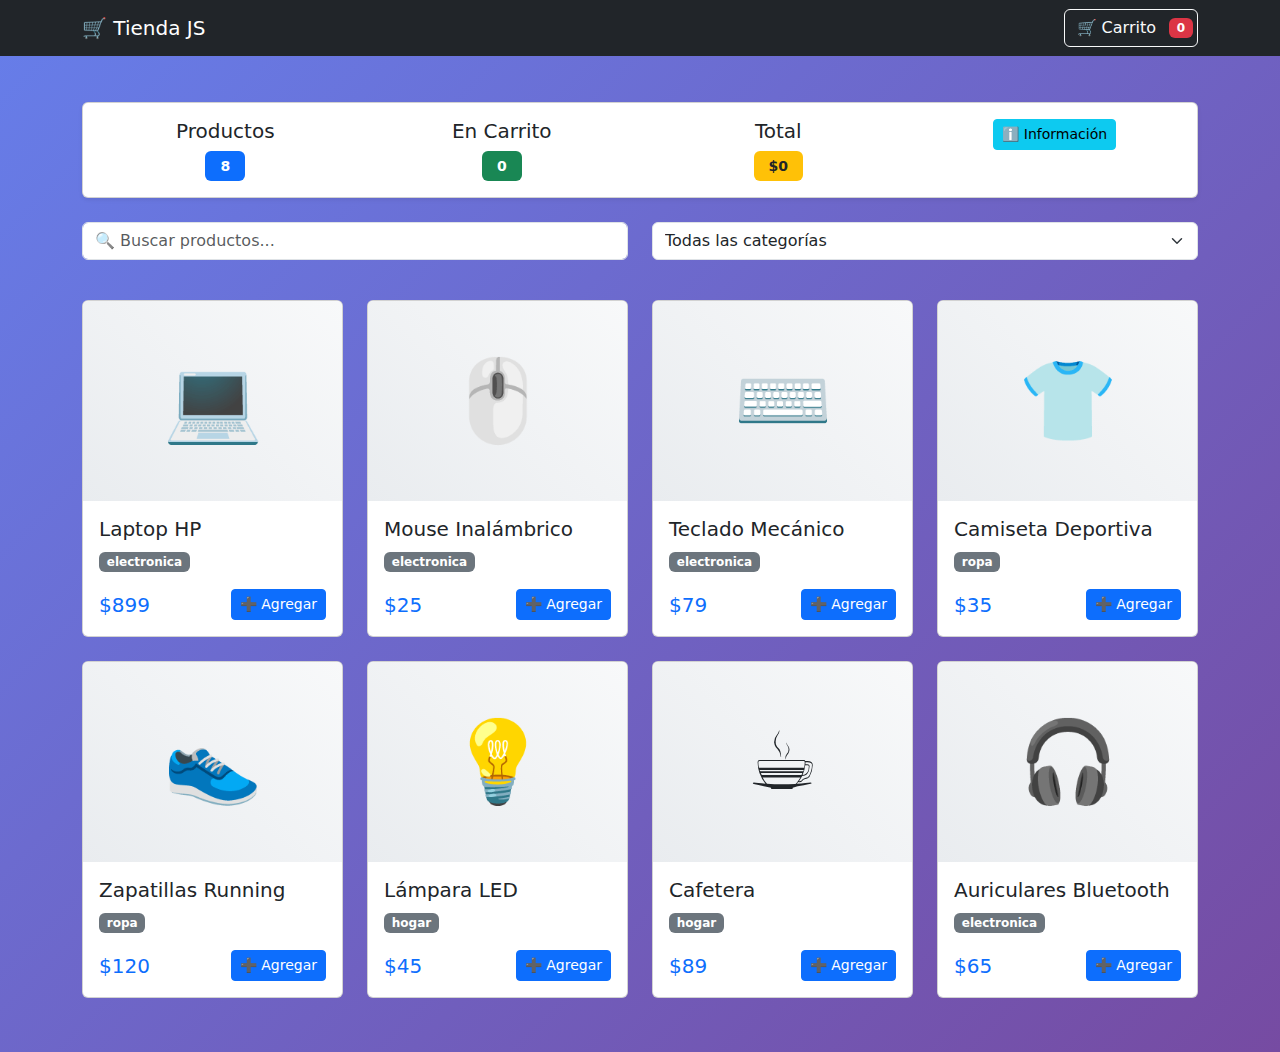
<file: jsboostrap.html>
<!DOCTYPE html>
<html lang="es">
<head>
  <meta charset="UTF-8">
  <meta name="viewport" content="width=device-width, initial-scale=1.0">
  <title>JS + Bootstrap - Galería Interactiva</title>
  <link href="https://cdn.jsdelivr.net/npm/bootstrap@5.3.3/dist/css/bootstrap.min.css" rel="stylesheet" integrity="sha384-QWTKZyjpPEjISv5WaRU9OFeRpok6YctnYmDr5pNlyT2bRjXh0JMhjY6hW+ALEwIH" crossorigin="anonymous">
  <style>
    body {
      background: linear-gradient(135deg, #667eea 0%, #764ba2 100%);
      min-height: 100vh;
      padding: 30px 0;
    }
    .card-producto {
      transition: transform 0.3s, box-shadow 0.3s;
      cursor: pointer;
      height: 100%;
    }
    .card-producto:hover {
      transform: translateY(-5px);
      box-shadow: 0 10px 25px rgba(0,0,0,0.2);
    }
    .card-img-top {
      height: 200px;
      object-fit: cover;
      background: linear-gradient(45deg, #e9ecef, #f8f9fa);
    }
    .badge-carrito {
      position: absolute;
      top: -8px;
      right: -8px;
      font-size: 12px;
    }
    .toast-container {
      position: fixed;
      top: 80px;
      right: 20px;
      z-index: 1050;
    }
    .stats-badge {
      font-size: 14px;
      padding: 8px 15px;
    }
  </style>
</head>
<body>
  <!-- NAVBAR CON CARRITO -->
  <nav class="navbar navbar-expand-lg navbar-dark bg-dark fixed-top">
    <div class="container">
      <a class="navbar-brand" href="#">🛒 Tienda JS</a>
      <button class="navbar-toggler" type="button" data-bs-toggle="collapse" data-bs-target="#navbarNav">
        <span class="navbar-toggler-icon"></span>
      </button>
      <div class="collapse navbar-collapse" id="navbarNav">
        <ul class="navbar-nav ms-auto">
          <li class="nav-item">
            <button class="btn btn-outline-light position-relative" data-bs-toggle="offcanvas" data-bs-target="#carritoOffcanvas">
              🛒 Carrito
              <span class="badge bg-danger badge-carrito" id="contadorCarrito">0</span>
            </button>
          </li>
        </ul>
      </div>
    </div>
  </nav>

  <!-- CONTENEDOR PRINCIPAL -->
  <div class="container mt-5 pt-4">
    <!-- ENCABEZADO CON ESTADÍSTICAS -->
    <div class="row mb-4">
      <div class="col-12">
        <div class="card bg-white shadow-sm">
          <div class="card-body">
            <div class="row text-center">
              <div class="col-md-3">
                <h5>Productos</h5>
                <span class="badge bg-primary stats-badge" id="totalProductos">0</span>
              </div>
              <div class="col-md-3">
                <h5>En Carrito</h5>
                <span class="badge bg-success stats-badge" id="productosCarrito">0</span>
              </div>
              <div class="col-md-3">
                <h5>Total</h5>
                <span class="badge bg-warning stats-badge text-dark" id="totalPrecio">$0</span>
              </div>
              <div class="col-md-3">
                <button class="btn btn-info btn-sm" data-bs-toggle="modal" data-bs-target="#infoModal">
                  ℹ️ Información
                </button>
              </div>
            </div>
          </div>
        </div>
      </div>
    </div>

    <!-- FILTROS Y BÚSQUEDA -->
    <div class="row mb-4">
      <div class="col-md-6 mb-3">
        <input type="text" class="form-control" id="buscadorProductos" placeholder="🔍 Buscar productos...">
      </div>
      <div class="col-md-6 mb-3">
        <select class="form-select" id="filtroCategoria">
          <option value="todos">Todas las categorías</option>
          <option value="electronica">Electrónica</option>
          <option value="ropa">Ropa</option>
          <option value="hogar">Hogar</option>
        </select>
      </div>
    </div>

    <!-- GALERÍA DE PRODUCTOS -->
    <div class="row" id="galeriaProductos">
      <!-- Los productos se generan dinámicamente con JavaScript -->
    </div>
  </div>

  <!-- OFFCANVAS CARRITO -->
  <div class="offcanvas offcanvas-end" tabindex="-1" id="carritoOffcanvas">
    <div class="offcanvas-header bg-dark text-white">
      <h5 class="offcanvas-title">🛒 Tu Carrito</h5>
      <button type="button" class="btn-close btn-close-white" data-bs-dismiss="offcanvas"></button>
    </div>
    <div class="offcanvas-body">
      <div id="listaCarrito"></div>
      <hr>
      <div class="d-flex justify-content-between mb-3">
        <strong>Total:</strong>
        <strong id="totalCarritoOffcanvas">$0</strong>
      </div>
      <button class="btn btn-success w-100 mb-2" onclick="finalizarCompra()">
        💳 Finalizar Compra
      </button>
      <button class="btn btn-outline-danger w-100" onclick="vaciarCarrito()">
        🗑️ Vaciar Carrito
      </button>
    </div>
  </div>

  <!-- MODAL INFORMACIÓN -->
  <div class="modal fade" id="infoModal" tabindex="-1">
    <div class="modal-dialog">
      <div class="modal-content">
        <div class="modal-header bg-primary text-white">
          <h5 class="modal-title">📘 Guía de Uso</h5>
          <button type="button" class="btn-close btn-close-white" data-bs-dismiss="modal"></button>
        </div>
        <div class="modal-body">
          <h6>JavaScript + Bootstrap</h6>
          <p>Este ejemplo demuestra:</p>
          <ul>
            <li><strong>Componentes Bootstrap:</strong> Navbar, Offcanvas, Modal, Toast, Cards</li>
            <li><strong>JavaScript:</strong> Manipulación DOM, eventos, localStorage</li>
            <li><strong>Filtrado y búsqueda:</strong> Búsqueda en tiempo real</li>
            <li><strong>Carrito dinámico:</strong> Agregar/eliminar productos</li>
            <li><strong>Toast notifications:</strong> Mensajes de confirmación</li>
          </ul>
        </div>
        <div class="modal-footer">
          <button type="button" class="btn btn-secondary" data-bs-dismiss="modal">Cerrar</button>
        </div>
      </div>
    </div>
  </div>

  <!-- CONTENEDOR DE TOASTS -->
  <div class="toast-container"></div>

  <script src="https://cdn.jsdelivr.net/npm/bootstrap@5.3.3/dist/js/bootstrap.bundle.min.js" integrity="sha384-YvpcrYf0tY3lHB60NNkmXc5s9fDVZLESaAA55NDzOxhy9GkcIdslK1eN7N6jIeHz" crossorigin="anonymous"></script>
  
  <script>
    // ========== DATOS DE PRODUCTOS ==========
    const productos = [
      { id: 1, nombre: 'Laptop HP', precio: 899, categoria: 'electronica', img: '💻' },
      { id: 2, nombre: 'Mouse Inalámbrico', precio: 25, categoria: 'electronica', img: '🖱️' },
      { id: 3, nombre: 'Teclado Mecánico', precio: 79, categoria: 'electronica', img: '⌨️' },
      { id: 4, nombre: 'Camiseta Deportiva', precio: 35, categoria: 'ropa', img: '👕' },
      { id: 5, nombre: 'Zapatillas Running', precio: 120, categoria: 'ropa', img: '👟' },
      { id: 6, nombre: 'Lámpara LED', precio: 45, categoria: 'hogar', img: '💡' },
      { id: 7, nombre: 'Cafetera', precio: 89, categoria: 'hogar', img: '☕' },
      { id: 8, nombre: 'Auriculares Bluetooth', precio: 65, categoria: 'electronica', img: '🎧' }
    ];

    // ========== CARRITO (ARRAY PARA ALMACENAR PRODUCTOS) ==========
    let carrito = [];

    // ========== INICIALIZACIÓN ==========
    window.addEventListener('DOMContentLoaded', () => {
      cargarCarritoLocalStorage();
      renderizarProductos(productos);
      actualizarEstadisticas();
      configurarEventos();
    });

    // ========== CONFIGURAR EVENTOS ==========
    function configurarEventos() {
      // Buscador en tiempo real
      document.getElementById('buscadorProductos').addEventListener('input', function(e) {
        const termino = e.target.value.toLowerCase();
        const productosFiltrados = productos.filter(p => 
          p.nombre.toLowerCase().includes(termino)
        );
        renderizarProductos(productosFiltrados);
      });

      // Filtro por categoría
      document.getElementById('filtroCategoria').addEventListener('change', function(e) {
        const categoria = e.target.value;
        const productosFiltrados = categoria === 'todos' 
          ? productos 
          : productos.filter(p => p.categoria === categoria);
        renderizarProductos(productosFiltrados);
      });
    }

    // ========== RENDERIZAR PRODUCTOS ==========
    function renderizarProductos(listaProductos) {
      const contenedor = document.getElementById('galeriaProductos');
      contenedor.innerHTML = '';

      if (listaProductos.length === 0) {
        contenedor.innerHTML = `
          <div class="col-12 text-center py-5">
            <div class="alert alert-info">
              No se encontraron productos
            </div>
          </div>
        `;
        return;
      }

      listaProductos.forEach(producto => {
        const col = document.createElement('div');
        col.className = 'col-md-4 col-lg-3 mb-4';
        
        col.innerHTML = `
          <div class="card card-producto">
            <div class="card-img-top d-flex align-items-center justify-content-center" 
                 style="font-size: 80px;">
              ${producto.img}
            </div>
            <div class="card-body">
              <h5 class="card-title">${producto.nombre}</h5>
              <p class="card-text">
                <span class="badge bg-secondary">${producto.categoria}</span>
              </p>
              <div class="d-flex justify-content-between align-items-center">
                <span class="h5 mb-0 text-primary">$${producto.precio}</span>
                <button class="btn btn-sm btn-primary" onclick="agregarAlCarrito(${producto.id})">
                  ➕ Agregar
                </button>
              </div>
            </div>
          </div>
        `;
        
        contenedor.appendChild(col);
      });

      // Actualizar contador total de productos
      document.getElementById('totalProductos').textContent = listaProductos.length;
    }

    // ========== AGREGAR AL CARRITO ==========
    function agregarAlCarrito(idProducto) {
      const producto = productos.find(p => p.id === idProducto);
      
      // Verificar si ya existe en el carrito
      const itemExistente = carrito.find(item => item.id === idProducto);
      
      if (itemExistente) {
        itemExistente.cantidad++;
      } else {
        carrito.push({ ...producto, cantidad: 1 });
      }
      
      guardarCarritoLocalStorage();
      actualizarEstadisticas();
      renderizarCarrito();
      mostrarToast(`${producto.nombre} agregado al carrito`, 'success');
    }

    // ========== ELIMINAR DEL CARRITO ==========
    function eliminarDelCarrito(idProducto) {
      const item = carrito.find(item => item.id === idProducto);
      
      if (item) {
        if (item.cantidad > 1) {
          item.cantidad--;
        } else {
          carrito = carrito.filter(item => item.id !== idProducto);
        }
        
        guardarCarritoLocalStorage();
        actualizarEstadisticas();
        renderizarCarrito();
        mostrarToast('Producto eliminado', 'warning');
      }
    }

    // ========== VACIAR CARRITO ==========
    function vaciarCarrito() {
      if (carrito.length === 0) {
        mostrarToast('El carrito ya está vacío', 'info');
        return;
      }
      
      if (confirm('¿Estás seguro de vaciar el carrito?')) {
        carrito = [];
        guardarCarritoLocalStorage();
        actualizarEstadisticas();
        renderizarCarrito();
        mostrarToast('Carrito vaciado', 'info');
      }
    }

    // ========== FINALIZAR COMPRA ==========
    function finalizarCompra() {
      if (carrito.length === 0) {
        mostrarToast('El carrito está vacío', 'warning');
        return;
      }
      
      const total = carrito.reduce((sum, item) => sum + (item.precio * item.cantidad), 0);
      
      // Cerrar offcanvas
      const offcanvas = bootstrap.Offcanvas.getInstance(document.getElementById('carritoOffcanvas'));
      if (offcanvas) offcanvas.hide();
      
      // Mostrar mensaje de éxito
      setTimeout(() => {
        alert(`¡Compra exitosa! Total: $${total}\n\nGracias por tu compra 🎉`);
        carrito = [];
        guardarCarritoLocalStorage();
        actualizarEstadisticas();
        renderizarCarrito();
      }, 300);
    }

    // ========== RENDERIZAR CARRITO ==========
    function renderizarCarrito() {
      const contenedor = document.getElementById('listaCarrito');
      contenedor.innerHTML = '';

      if (carrito.length === 0) {
        contenedor.innerHTML = '<p class="text-center text-muted">Carrito vacío</p>';
        document.getElementById('totalCarritoOffcanvas').textContent = '$0';
        return;
      }

      carrito.forEach(item => {
        const div = document.createElement('div');
        div.className = 'card mb-2';
        div.innerHTML = `
          <div class="card-body p-2">
            <div class="d-flex justify-content-between align-items-center">
              <div>
                <strong>${item.nombre}</strong><br>
                <small>$${item.precio} × ${item.cantidad}</small>
              </div>
              <div>
                <button class="btn btn-sm btn-outline-danger" onclick="eliminarDelCarrito(${item.id})">
                  ➖
                </button>
              </div>
            </div>
          </div>
        `;
        contenedor.appendChild(div);
      });

      const total = carrito.reduce((sum, item) => sum + (item.precio * item.cantidad), 0);
      document.getElementById('totalCarritoOffcanvas').textContent = `$${total}`;
    }

    // ========== ACTUALIZAR ESTADÍSTICAS ==========
    function actualizarEstadisticas() {
      const totalItems = carrito.reduce((sum, item) => sum + item.cantidad, 0);
      const totalPrecio = carrito.reduce((sum, item) => sum + (item.precio * item.cantidad), 0);
      
      document.getElementById('contadorCarrito').textContent = totalItems;
      document.getElementById('productosCarrito').textContent = totalItems;
      document.getElementById('totalPrecio').textContent = `$${totalPrecio}`;
    }

    // ========== TOAST NOTIFICATIONS (BOOTSTRAP) ==========
    function mostrarToast(mensaje, tipo = 'info') {
      const colores = {
        success: 'bg-success',
        warning: 'bg-warning',
        danger: 'bg-danger',
        info: 'bg-info'
      };

      const toastHTML = `
        <div class="toast align-items-center text-white ${colores[tipo]} border-0" role="alert">
          <div class="d-flex">
            <div class="toast-body">
              ${mensaje}
            </div>
            <button type="button" class="btn-close btn-close-white me-2 m-auto" data-bs-dismiss="toast"></button>
          </div>
        </div>
      `;

      const container = document.querySelector('.toast-container');
      container.insertAdjacentHTML('beforeend', toastHTML);
      
      const toastElement = container.lastElementChild;
      const toast = new bootstrap.Toast(toastElement, { delay: 3000 });
      toast.show();

      // Eliminar del DOM después de ocultarse
      toastElement.addEventListener('hidden.bs.toast', () => {
        toastElement.remove();
      });
    }

    // ========== LOCALSTORAGE ==========
    function guardarCarritoLocalStorage() {
      localStorage.setItem('carrito', JSON.stringify(carrito));
    }

    function cargarCarritoLocalStorage() {
      const carritoGuardado = localStorage.getItem('carrito');
      if (carritoGuardado) {
        carrito = JSON.parse(carritoGuardado);
        renderizarCarrito();
      }
    }
  </script>
</body>
</html>
</file>
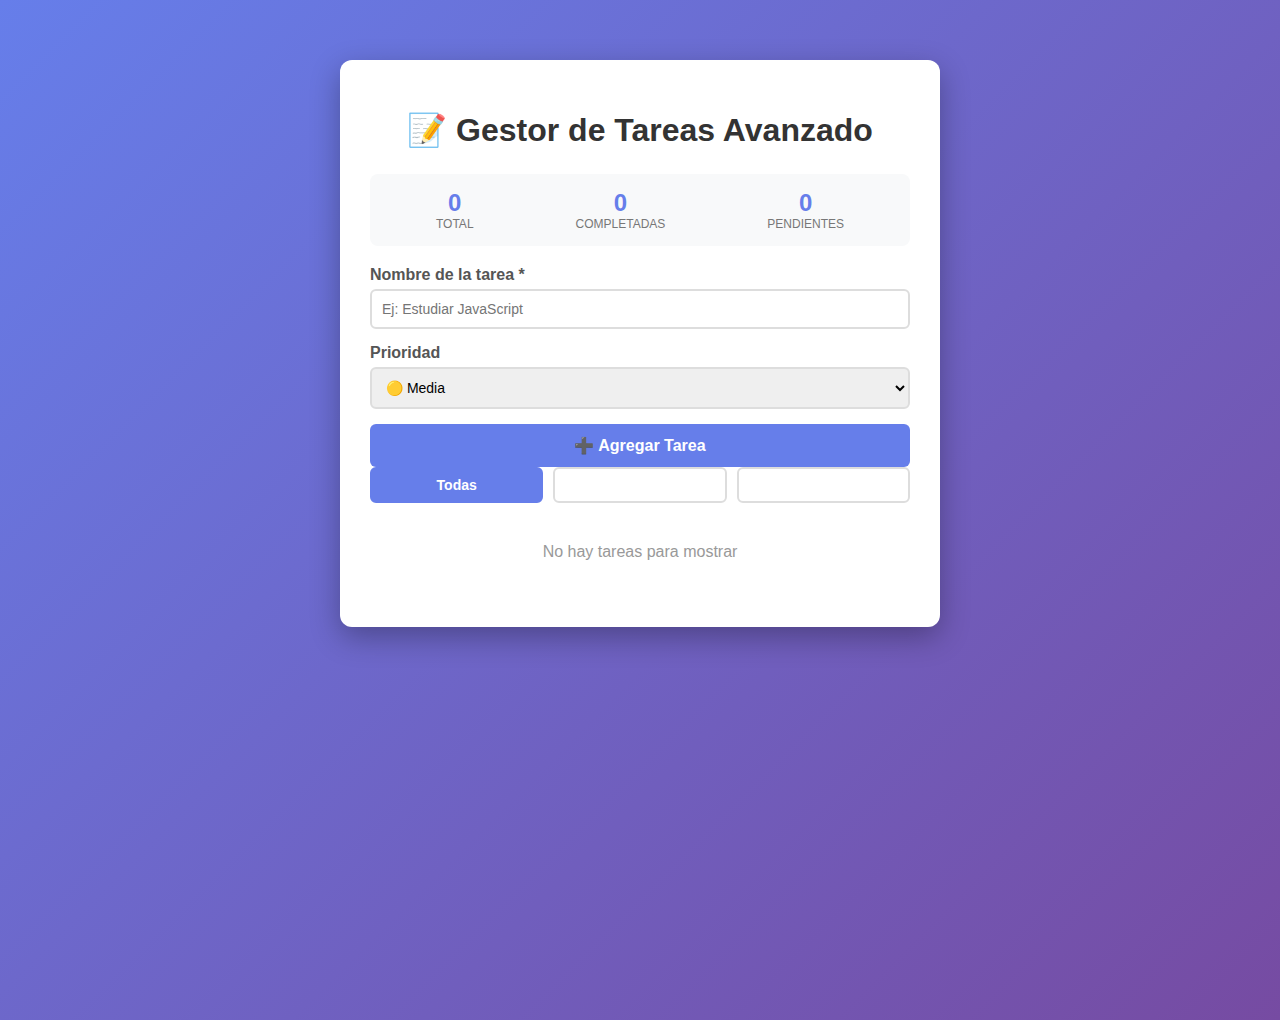
<file: jsinteractivo.html>
<!DOCTYPE html>
<html lang="es">
<head>
  <meta charset="UTF-8">
  <meta name="viewport" content="width=device-width, initial-scale=1.0">
  <title>JS Intermedio - Lista de Tareas</title>
  <style>
    body {
      font-family: 'Segoe UI', Tahoma, Geneva, Verdana, sans-serif;
      max-width: 600px;
      margin: 40px auto;
      padding: 20px;
      background: linear-gradient(135deg, #667eea 0%, #764ba2 100%);
      min-height: 100vh;
    }
    .container {
      background: white;
      padding: 30px;
      border-radius: 12px;
      box-shadow: 0 10px 30px rgba(0,0,0,0.3);
    }
    h1 {
      color: #333;
      text-align: center;
      margin-bottom: 25px;
    }
    .form-group {
      margin-bottom: 15px;
    }
    label {
      display: block;
      margin-bottom: 5px;
      font-weight: 600;
      color: #555;
    }
    input, select {
      width: 100%;
      padding: 10px;
      border: 2px solid #ddd;
      border-radius: 6px;
      font-size: 14px;
      box-sizing: border-box;
    }
    input:focus, select:focus {
      outline: none;
      border-color: #667eea;
    }
    .error {
      border-color: #e74c3c !important;
    }
    .error-msg {
      color: #e74c3c;
      font-size: 12px;
      margin-top: 5px;
      display: none;
    }
    button {
      width: 100%;
      padding: 12px;
      background: #667eea;
      color: white;
      border: none;
      border-radius: 6px;
      font-size: 16px;
      font-weight: 600;
      cursor: pointer;
      transition: background 0.3s;
    }
    button:hover {
      background: #5568d3;
    }
    .stats {
      display: flex;
      justify-content: space-around;
      margin: 20px 0;
      padding: 15px;
      background: #f8f9fa;
      border-radius: 8px;
    }
    .stat {
      text-align: center;
    }
    .stat-number {
      font-size: 24px;
      font-weight: bold;
      color: #667eea;
    }
    .stat-label {
      font-size: 12px;
      color: #777;
      text-transform: uppercase;
    }
    #listaTareas {
      margin-top: 20px;
    }
    .tarea-item {
      padding: 15px;
      margin-bottom: 10px;
      background: #f8f9fa;
      border-left: 4px solid #667eea;
      border-radius: 6px;
      display: flex;
      justify-content: space-between;
      align-items: center;
      transition: all 0.3s;
    }
    .tarea-item:hover {
      transform: translateX(5px);
      box-shadow: 0 2px 8px rgba(0,0,0,0.1);
    }
    .tarea-item.completada {
      opacity: 0.6;
      border-left-color: #2ecc71;
      background: #e8f8f5;
    }
    .tarea-item.completada .tarea-texto {
      text-decoration: line-through;
      color: #888;
    }
    .tarea-contenido {
      flex: 1;
    }
    .tarea-texto {
      font-weight: 500;
      margin-bottom: 5px;
    }
    .tarea-prioridad {
      display: inline-block;
      padding: 3px 8px;
      border-radius: 4px;
      font-size: 11px;
      font-weight: 600;
      text-transform: uppercase;
    }
    .prioridad-alta { background: #fee; color: #e74c3c; }
    .prioridad-media { background: #fef5e7; color: #f39c12; }
    .prioridad-baja { background: #e8f8f5; color: #2ecc71; }
    .tarea-acciones {
      display: flex;
      gap: 8px;
    }
    .btn-accion {
      padding: 6px 12px;
      border: none;
      border-radius: 4px;
      cursor: pointer;
      font-size: 12px;
      transition: all 0.2s;
    }
    .btn-completar {
      background: #2ecc71;
      color: white;
    }
    .btn-completar:hover {
      background: #27ae60;
    }
    .btn-eliminar {
      background: #e74c3c;
      color: white;
    }
    .btn-eliminar:hover {
      background: #c0392b;
    }
    .filtros {
      display: flex;
      gap: 10px;
      margin-bottom: 15px;
      justify-content: center;
    }
    .filtro-btn {
      padding: 8px 16px;
      background: white;
      border: 2px solid #ddd;
      border-radius: 6px;
      cursor: pointer;
      font-size: 14px;
      transition: all 0.2s;
    }
    .filtro-btn:hover {
      border-color: #667eea;
    }
    .filtro-btn.activo {
      background: #667eea;
      color: white;
      border-color: #667eea;
    }
  </style>
</head>
<body>
  <div class="container">
    <h1>📝 Gestor de Tareas Avanzado</h1>
    
    <!-- Estadísticas -->
    <div class="stats">
      <div class="stat">
        <div class="stat-number" id="totalTareas">0</div>
        <div class="stat-label">Total</div>
      </div>
      <div class="stat">
        <div class="stat-number" id="tareasCompletadas">0</div>
        <div class="stat-label">Completadas</div>
      </div>
      <div class="stat">
        <div class="stat-number" id="tareasPendientes">0</div>
        <div class="stat-label">Pendientes</div>
      </div>
    </div>

    <!-- Formulario -->
    <form id="formularioTarea">
      <div class="form-group">
        <label for="nombreTarea">Nombre de la tarea *</label>
        <input type="text" id="nombreTarea" placeholder="Ej: Estudiar JavaScript">
        <div class="error-msg" id="errorNombre">El nombre es obligatorio (mínimo 3 caracteres)</div>
      </div>
      
      <div class="form-group">
        <label for="prioridad">Prioridad</label>
        <select id="prioridad">
          <option value="baja">🟢 Baja</option>
          <option value="media" selected>🟡 Media</option>
          <option value="alta">🔴 Alta</option>
        </select>
      </div>
      
      <button type="submit">➕ Agregar Tarea</button>
    </form>

    <!-- Filtros -->
    <div class="filtros">
      <button class="filtro-btn activo" data-filtro="todas" onclick="filtrarTareas('todas')">Todas</button>
      <button class="filtro-btn" data-filtro="pendientes" onclick="filtrarTareas('pendientes')">Pendientes</button>
      <button class="filtro-btn" data-filtro="completadas" onclick="filtrarTareas('completadas')">Completadas</button>
    </div>

    <!-- Lista de tareas -->
    <div id="listaTareas"></div>
  </div>

  <script>
    // ========== VARIABLES GLOBALES ==========
    // Array para almacenar todas las tareas
    let tareas = [];
    let filtroActual = 'todas';

    // ========== CARGAR TAREAS DESDE LOCALSTORAGE AL INICIAR ==========
    window.addEventListener('DOMContentLoaded', () => {
      cargarTareasLocalStorage();
      actualizarVista();
    });

    // ========== MANEJO DEL FORMULARIO ==========
    document.getElementById('formularioTarea').addEventListener('submit', function(e) {
      e.preventDefault(); // Evita que el formulario recargue la página
      
      const nombreInput = document.getElementById('nombreTarea');
      const prioridadSelect = document.getElementById('prioridad');
      const errorMsg = document.getElementById('errorNombre');
      
      // Validación: nombre debe tener al menos 3 caracteres
      if (nombreInput.value.trim().length < 3) {
        nombreInput.classList.add('error');
        errorMsg.style.display = 'block';
        return; // Sale de la función si hay error
      }
      
      // Limpiar errores si la validación pasa
      nombreInput.classList.remove('error');
      errorMsg.style.display = 'none';
      
      // Crear objeto tarea con ID único
      const nuevaTarea = {
        id: Date.now(), // Usa timestamp como ID único
        nombre: nombreInput.value.trim(),
        prioridad: prioridadSelect.value,
        completada: false,
        fecha: new Date().toLocaleDateString()
      };
      
      // Agregar al array de tareas
      tareas.push(nuevaTarea);
      
      // Guardar en localStorage
      guardarTareasLocalStorage();
      
      // Actualizar la vista
      actualizarVista();
      
      // Limpiar formulario
      nombreInput.value = '';
      prioridadSelect.value = 'media';
      nombreInput.focus();
    });

    // ========== FUNCIONES DE MANIPULACIÓN DE TAREAS ==========
    function completarTarea(id) {
      // Buscar la tarea por ID y cambiar su estado
      const tarea = tareas.find(t => t.id === id);
      if (tarea) {
        tarea.completada = !tarea.completada;
        guardarTareasLocalStorage();
        actualizarVista();
      }
    }

    function eliminarTarea(id) {
      // Confirmar eliminación
      if (confirm('¿Estás seguro de eliminar esta tarea?')) {
        // Filtrar todas las tareas excepto la que tiene este ID
        tareas = tareas.filter(t => t.id !== id);
        guardarTareasLocalStorage();
        actualizarVista();
      }
    }

    function filtrarTareas(filtro) {
      filtroActual = filtro;
      
      // Actualizar botones activos
      document.querySelectorAll('.filtro-btn').forEach(btn => {
        btn.classList.remove('activo');
      });
      document.querySelector(`[data-filtro="${filtro}"]`).classList.add('activo');
      
      actualizarVista();
    }

    // ========== FUNCIONES DE VISTA ==========
    function actualizarVista() {
      renderizarTareas();
      actualizarEstadisticas();
    }

    function renderizarTareas() {
      const contenedor = document.getElementById('listaTareas');
      
      // Filtrar tareas según el filtro actual
      let tareasFiltradas = tareas;
      if (filtroActual === 'pendientes') {
        tareasFiltradas = tareas.filter(t => !t.completada);
      } else if (filtroActual === 'completadas') {
        tareasFiltradas = tareas.filter(t => t.completada);
      }
      
      // Limpiar contenedor
      contenedor.innerHTML = '';
      
      // Si no hay tareas, mostrar mensaje
      if (tareasFiltradas.length === 0) {
        contenedor.innerHTML = '<p style="text-align:center; color:#999; padding:20px;">No hay tareas para mostrar</p>';
        return;
      }
      
      // Crear elementos HTML para cada tarea
      tareasFiltradas.forEach(tarea => {
        const div = document.createElement('div');
        div.className = `tarea-item ${tarea.completada ? 'completada' : ''}`;
        
        div.innerHTML = `
          <div class="tarea-contenido">
            <div class="tarea-texto">${tarea.nombre}</div>
            <span class="tarea-prioridad prioridad-${tarea.prioridad}">${tarea.prioridad}</span>
            <small style="color:#999; margin-left:10px;">${tarea.fecha}</small>
          </div>
          <div class="tarea-acciones">
            <button class="btn-accion btn-completar" onclick="completarTarea(${tarea.id})">
              ${tarea.completada ? '↩️ Deshacer' : '✓ Completar'}
            </button>
            <button class="btn-accion btn-eliminar" onclick="eliminarTarea(${tarea.id})">
              🗑️ Eliminar
            </button>
          </div>
        `;
        
        contenedor.appendChild(div);
      });
    }

    function actualizarEstadisticas() {
      const total = tareas.length;
      const completadas = tareas.filter(t => t.completada).length;
      const pendientes = total - completadas;
      
      document.getElementById('totalTareas').textContent = total;
      document.getElementById('tareasCompletadas').textContent = completadas;
      document.getElementById('tareasPendientes').textContent = pendientes;
    }

    // ========== FUNCIONES DE LOCALSTORAGE ==========
    function guardarTareasLocalStorage() {
      // Convertir array a JSON y guardar en localStorage
      localStorage.setItem('tareas', JSON.stringify(tareas));
    }

    function cargarTareasLocalStorage() {
      // Recuperar tareas del localStorage
      const tareasGuardadas = localStorage.getItem('tareas');
      if (tareasGuardadas) {
        tareas = JSON.parse(tareasGuardadas);
      }
    }

    // ========== LIMPIAR ERRORES AL ESCRIBIR ==========
    document.getElementById('nombreTarea').addEventListener('input', function() {
      if (this.value.trim().length >= 3) {
        this.classList.remove('error');
        document.getElementById('errorNombre').style.display = 'none';
      }
    });
  </script>
</body>
</html>
</file>
